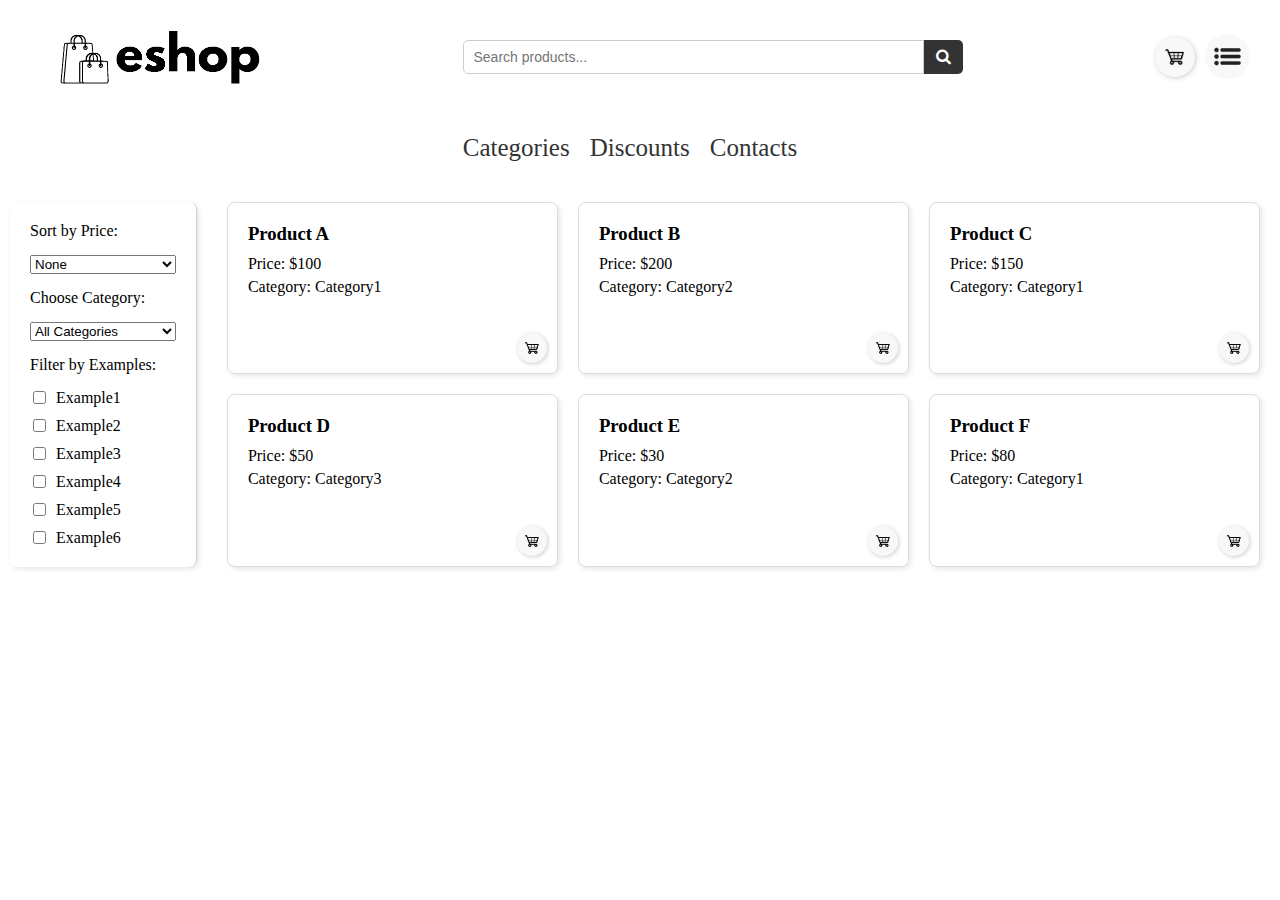
<file: index.html>
<!DOCTYPE html>
<html lang="en">
<head>
    <meta charset="UTF-8">
    <meta name="viewport" content="width=device-width, initial-scale=1.0">
    <title>Eshop</title>
    <link href="https://fonts.googleapis.com/css2?family=Poppins:wght@300;400;500;600;700&display=swap" rel="stylesheet">
    <link rel="stylesheet" href="style.css">
    <link rel="stylesheet" href="https://stackpath.bootstrapcdn.com/font-awesome/4.7.0/css/font-awesome.min.css">
</head>
<body>

    <div class="header">
        <div class="container">
            <div class="navbar">
                <div class="logo">
                    <a href="index.html">
                        <img src="logo.png" alt="Logo">
                    </a>
                </div>
                <!-- Search Bar -->
                <form class="search-bar" onsubmit="return searchProducts(event)">
                    <input type="text" id="searchQuery" name="query" placeholder="Search products..." required>
                    <button type="submit"><i class="fa fa-search"></i></button>
                </form>
                <img src="shopcart.png" alt="Cart" class="cart-icon-main" onclick="toggleCartDropdown()">
                <div class="cart-dropdown" id="cartDropdown" style="display: none;">
                    <ul id="cartItems">
                        <!-- Cart items will appear here -->
                    </ul>
                    <button onclick="clearCart()">Clear Cart</button>
                    <span id="totalPrice">Total: $0.00</span> <!-- Total price display -->
                </div>
                <!-- Dropdown Menu -->
                <img src="menu.png" class="menu-icon" onclick="menutoggle()" alt="Menu">
                <div class="drop-down" id="dropDownMenu" style="display: none;">
                    <ul id="dropItems">
                        <li><a href="index.html">Home</a></li>
                        <li><a href="log.html">Log In</a></li>
                        <li><a href="sign.html">Sign In</a></li>
                        <li><a href="help.html">Help</a></li>
                    </ul>
                </div>
            </div>
        </div>

        <!-- Navigation -->
        <div class="container2">
            <nav>
                <ul id="NavItems">
                    <li><a href="Categories.html">Categories</a></li>
                    <li><a href="Discounts.html">Discounts</a></li>
                    <li><a href="contacts.html">Contacts</a></li>
                </ul>
            </nav>
        </div>
    </div>

    <!-- Main Content (Products Section) -->
    <div class="main">
        <!-- Wrapper for both filter and product list containers -->
        <div class="content-wrapper">
            <!-- Filter Options (container3) -->
            <button id="filterButton" class="filter-button" >Filters</button>
            <div class="filter-container" id="filterContainer">
                <div class="filter-options">
                    <!-- Price Sorting -->
                    <label for="sortPrice">Sort by Price:</label>
                    <select id="sortPrice" onchange="sortTableByPrice()">
                        <option value="">None</option>
                        <option value="asc">Low to High</option>
                        <option value="desc">High to Low</option>
                    </select>
                
                    <!-- Category Filter -->
                    <label for="categoryFilter">Choose Category:</label>
                    <select id="categoryFilter" onchange="filterTableByCategory()">
                        <option value="">All Categories</option>
                        <option value="Category1">Category1</option>
                        <option value="Category2">Category2</option>
                        <option value="Category3">Category3</option>
                    </select>
                
                    <!-- Checkbox Filters -->
                    <label>Filter by Examples:</label>
                    <div class="checkbox-group">
                        <label><input type="checkbox" value="Example1" onchange="filterTableByExamples()"> Example1</label>
                        <label><input type="checkbox" value="Example2" onchange="filterTableByExamples()"> Example2</label>
                        <label><input type="checkbox" value="Example3" onchange="filterTableByExamples()"> Example3</label>
                        <label><input type="checkbox" value="Example4" onchange="filterTableByExamples()"> Example4</label>
                        <label><input type="checkbox" value="Example5" onchange="filterTableByExamples()"> Example5</label>
                        <label><input type="checkbox" value="Example6" onchange="filterTableByExamples()"> Example6</label>
                    </div>
                </div>
            </div>

            <!-- Product List (productList) -->
            <div id="productList" class="product-list">
                <!-- Products will be dynamically inserted here -->
            </div>
        </div>
    </div>

    <script>
        // Sample products data
        const products = [
            { id: 1, name: "Product A", price: 100, category: "Category1", examples: ["Example1", "Example3"] },
            { id: 2, name: "Product B", price: 200, category: "Category2", examples: ["Example2", "Example4"] },
            { id: 3, name: "Product C", price: 150, category: "Category1", examples: ["Example1", "Example5"] },
            { id: 4, name: "Product D", price: 50, category: "Category3", examples: ["Example3", "Example6"] },
            { id: 5, name: "Product E", price: 30, category: "Category2", examples: ["Example2", "Example4"] },
            { id: 6, name: "Product F", price: 80, category: "Category1", examples: ["Example1", "Example3"] }
        ];

        // Display products dynamically
        function displayProducts(filteredProducts) {
            const productList = document.getElementById('productList');
            productList.innerHTML = ''; // Clear previous results
            filteredProducts.forEach(product => {
                const productDiv = document.createElement('div');
                productDiv.classList.add('product');
                productDiv.innerHTML = `
                    <h3>${product.name}</h3>
                    <p>Price: $${product.price}</p>
                    <p>Category: ${product.category}</p>
                    <img src="shopcart.png" alt="Add to Cart" class="cart-icon">
                `;
                productList.appendChild(productDiv);
            });
        }

        // Function to search products
        function searchProducts(event) {
            event.preventDefault(); // Prevent form submission
            const query = document.getElementById('searchQuery').value.toLowerCase(); // Get the query and make it lowercase
        
            // Filter products based on the search query (match by name or exact ID)
            const filteredProducts = products.filter(product => 
                product.name.toLowerCase().includes(query) || product.id === parseInt(query)  // Match exactly the ID
            );
        
            // Display the filtered products
            displayProducts(filteredProducts);
        }

        // Sort products by price
        function sortTableByPrice() {
            const sortPrice = document.getElementById('sortPrice').value;
            let sortedProducts = [...products]; // Clone the products array
            if (sortPrice === 'asc') {
                sortedProducts.sort((a, b) => a.price - b.price);
            } else if (sortPrice === 'desc') {
                sortedProducts.sort((a, b) => b.price - a.price);
            }
            displayProducts(sortedProducts);
        }

        // Filter products by category
        function filterTableByCategory() {
            const category = document.getElementById('categoryFilter').value;
            const filteredProducts = category ? products.filter(p => p.category === category) : products;
            displayProducts(filteredProducts);
        }

        // Filter products by examples (checkboxes)
        function filterTableByExamples() {
            const checkedExamples = [];
            const checkboxes = document.querySelectorAll('.checkbox-group input:checked');
            checkboxes.forEach(checkbox => checkedExamples.push(checkbox.value));
            const filteredProducts = products.filter(p => {
                return checkedExamples.every(example => p.examples.includes(example));
            });
            displayProducts(filteredProducts);
        }

        // Initial display of all products
        displayProducts(products);

        // Toggle function for the menu items
        function menutoggle() {
            const dropDown = document.getElementById("dropDownMenu");
            dropDown.style.display = (dropDown.style.display === "none" || dropDown.style.display === "") ? "block" : "none";
        }

        // Declare the array that will hold the cart items
        let cartItems = [];

        // Function to toggle the cart dropdown visibility
        function toggleCartDropdown() {
            const cartDropdown = document.getElementById("cartDropdown");
            // Toggle visibility
            if (cartDropdown.style.display === "none" || cartDropdown.style.display === "") {
                cartDropdown.style.display = "block";
            } else {
                cartDropdown.style.display = "none";
            }
        }

        // Function to add a product to the cart
        function addToCart(product) {
            console.log('Adding product to cart:', product);  // Debugging line
            
            // Check if the product data exists and is correctly formatted
            if (!product || !product.name || !product.price || !product.category) {
                console.error('Invalid product data:', product);
                return;
            }

            cartItems.push(product);
            saveCartToLocalStorage(); // Save to localStorage after adding
            updateCartDropdown(); // Update dropdown UI
        }

        // Function to calculate the total price of the items in the cart
        function calculateTotalPrice() {
            return cartItems.reduce((total, item) => total + item.price, 0);
        }

        // Function to remove a product from the cart
        function removeFromCart(index) {
            // Remove the product at the specified index
            cartItems.splice(index, 1);
            
            // Update the cart dropdown after removal
            updateCartDropdown();
        }

        function clearCart() {
            // Empty the cartItems array
            cartItems = [];
            
            // Update the cart dropdown
            updateCartDropdown();
        }

        // Function to update the cart dropdown with items and total price
        function updateCartDropdown() {
            const cartItemsList = document.getElementById("cartItems");
            cartItemsList.innerHTML = ""; // Clear the dropdown

            // Loop through each item in the cart and add it to the dropdown with numbering and remove button
            cartItems.forEach((item, index) => {
                const li = document.createElement("li");
                
                // Create product display with number, name, price, and the "X" button
                li.innerHTML = `${index + 1}. ${item.name} - $${item.price} <span class="remove-item" onclick="removeFromCart(${index})">X</span>`;
                cartItemsList.appendChild(li);
            });

            // If cart is empty, show a message
            if (cartItems.length === 0) {
                const li = document.createElement("li");
                li.textContent = "Your cart is empty";
                cartItemsList.appendChild(li);
            }

            // Update the total price next to the "Clear Cart" button
            const totalPrice = calculateTotalPrice();
            const totalPriceDisplay = document.getElementById("totalPrice");
            totalPriceDisplay.textContent = `Total: $${totalPrice.toFixed(2)}`;
        }

        // Event listener for clicks within the productList container
        document.getElementById('productList').addEventListener('click', function(event) {
            // Check if the clicked element has the 'cart-icon' class
            if (event.target.classList.contains('cart-icon')) {
                const productDiv = event.target.closest('.product'); // Find the closest product element

                // Safely check if elements exist before querying their text content
                const productNameElement = productDiv.querySelector('h3');
                const productPriceElement = productDiv.querySelector('p:nth-of-type(1)'); // First <p> for price
                const productCategoryElement = productDiv.querySelector('p:nth-of-type(2)'); // Second <p> for category

                // Log an error and stop if elements are missing
                if (!productNameElement || !productPriceElement || !productCategoryElement) {
                    console.error('Missing product information:', productDiv);
                    return;
                }

                const productName = productNameElement.textContent;
                const productPrice = parseFloat(productPriceElement.textContent.replace('Price: $', ''));
                const productCategory = productCategoryElement.textContent.replace('Category: ', '');

                const product = {
                    name: productName,
                    price: productPrice,
                    category: productCategory
                };

                addToCart(product); // Add product to cart
            }
        });

        // Close dropdowns when clicking outside of them
        document.addEventListener("click", function(event) {
            const cartDropdown = document.getElementById("cartDropdown");
            const dropDownMenu = document.getElementById("dropDownMenu");
            const cartIcon = document.querySelector(".cart-icon-main");
            const menuIcon = document.querySelector(".menu-icon");

            // Check if the clicked target is outside of the cart dropdown or cart icon
            if (!cartIcon.contains(event.target) && !cartDropdown.contains(event.target)) {
                cartDropdown.style.display = "none";
            }

            // Check if the clicked target is outside of the menu dropdown or menu icon
            if (!menuIcon.contains(event.target) && !dropDownMenu.contains(event.target)) {
                dropDownMenu.style.display = "none";
            }
        });

        // Prevent clicks inside the dropdown from closing the dropdown
        document.getElementById("cartDropdown").addEventListener("click", function(event) {
            event.stopPropagation();
        });


        // Close cart and menu when clicking outside of them
        document.addEventListener("click", function(event) {
            const cartDropdown = document.getElementById("cartDropdown");
            const dropDownMenu = document.getElementById("dropDownMenu");
            const cartIcon = document.querySelector(".cart-icon-main");
            const menuIcon = document.querySelector(".menu-icon");  
            // Close the cart if clicked outside the cart or the cart icon
            if (!cartIcon.contains(event.target) && !cartDropdown.contains(event.target)) {
                cartDropdown.style.display = "none";
            }   
            // Close the menu if clicked outside the menu or the menu icon
            if (!menuIcon.contains(event.target) && !dropDownMenu.contains(event.target)) {
                dropDownMenu.style.display = "none";
            }
        });


        //--------------------------------------------test---------------------------------------------------------------------

        // Function to load the cart data from localStorage
        function loadCartFromLocalStorage() {
            const savedCart = localStorage.getItem("cartItems");
            if (savedCart) {
                cartItems = JSON.parse(savedCart);
                updateCartDropdown(); // Load cart items in the dropdown
            }
        }

        // Function to save the cart data to localStorage
        function saveCartToLocalStorage() {
            localStorage.setItem("cartItems", JSON.stringify(cartItems));
        }

        // Function to add a product to the cart
        function addToCart(product) {
            console.log('Adding product to cart:', product);  // Debugging line

            // Check if the product data exists and is correctly formatted
            if (!product || !product.name || !product.price || !product.category) {
                console.error('Invalid product data:', product);
                return;
            }

            cartItems.push(product);
            saveCartToLocalStorage(); // Save the updated cart to localStorage
            updateCartDropdown(); // Update the dropdown with the new product and numbering
        }

        // Function to remove a product from the cart
        function removeFromCart(index) {
            // Remove the product at the specified index
            cartItems.splice(index, 1);

            saveCartToLocalStorage(); // Save the updated cart to localStorage
            updateCartDropdown(); // Update the cart dropdown after removal
        }

        // Function to clear the cart
        function clearCart() {
            // Empty the cartItems array
            cartItems = [];

            saveCartToLocalStorage(); // Save the cleared cart to localStorage
            updateCartDropdown(); // Update the cart dropdown
        }

        // Function to update the cart dropdown with items and total price
        function updateCartDropdown() {
            const cartItemsList = document.getElementById("cartItems");
            cartItemsList.innerHTML = ""; // Clear the dropdown

            // Loop through each item in the cart and add it to the dropdown with numbering and remove button
            cartItems.forEach((item, index) => {
                const li = document.createElement("li");

                // Create product display with number, name, price, and the "X" button
                li.innerHTML = `${index + 1}. ${item.name} - $${item.price} <span class="remove-item" onclick="removeFromCart(${index})">X</span>`;
                cartItemsList.appendChild(li);
            });

            // If cart is empty, show a message
            if (cartItems.length === 0) {
                const li = document.createElement("li");
                li.textContent = "Your cart is empty";
                cartItemsList.appendChild(li);
            }

            // Update the total price next to the "Clear Cart" button
            const totalPrice = calculateTotalPrice();
            const totalPriceDisplay = document.getElementById("totalPrice");
            totalPriceDisplay.textContent = `Total: $${totalPrice.toFixed(2)}`;
        }

        // Function to calculate the total price of items in the cart
        function calculateTotalPrice() {
            return cartItems.reduce((total, item) => total + item.price, 0);
        }

        // Load the cart from localStorage when the page loads
        loadCartFromLocalStorage();
    </script>

</body>
</html>
</file>
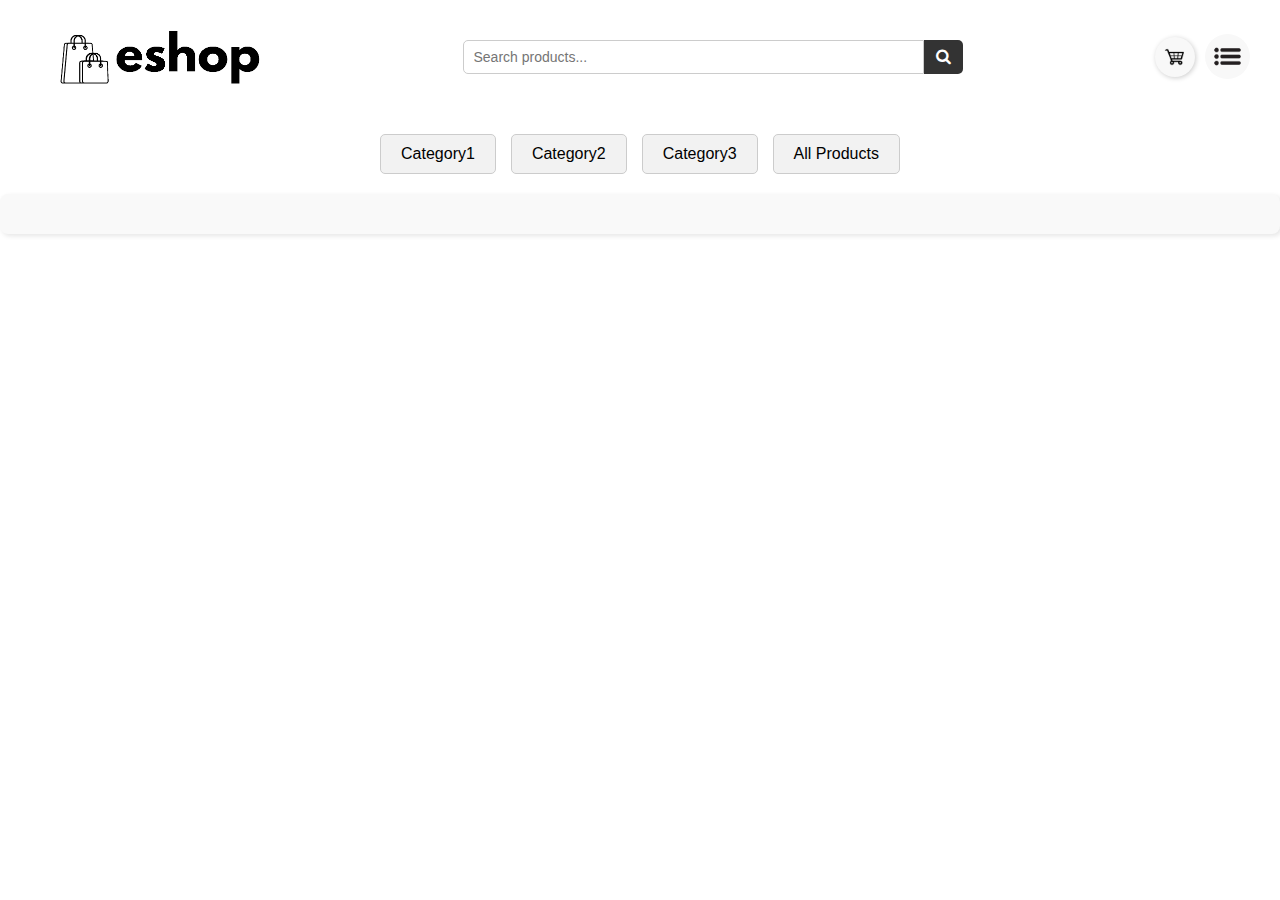
<file: Categories.html>
<!DOCTYPE html>
<html lang="en">
<head>
    <meta charset="UTF-8">
    <meta name="viewport" content="width=device-width, initial-scale=1.0">
    <title>Eshop</title>
    <link href="https://fonts.googleapis.com/css2?family=Poppins:wght@300;400;500;600;700&display=swap" rel="stylesheet">
    <link rel="stylesheet" href="style.css">
    <link rel="stylesheet" href="https://stackpath.bootstrapcdn.com/font-awesome/4.7.0/css/font-awesome.min.css">
</head>
<body>

    <div class="header">
        <div class="container">
            <div class="navbar">
                <div class="logo">
                    <a href="index.html">
                        <img src="logo.png" alt="Logo">
                    </a>
                </div>
                <!-- Search Bar -->
                <form class="search-bar" onsubmit="return searchProducts(event)">
                    <input type="text" id="searchQuery" name="query" placeholder="Search products..." required>
                    <button type="submit"><i class="fa fa-search"></i></button>
                </form>
                <img src="shopcart.png" alt="Cart" class="cart-icon-main" onclick="toggleCartDropdown()">
                <div class="cart-dropdown" id="cartDropdown" style="display: none;">
                    <ul id="cartItems">
                        <!-- Cart items will appear here -->
                    </ul>
                    <button onclick="clearCart()">Clear Cart</button>
                    <span id="totalPrice">Total: $0.00</span> <!-- Total price display -->
                </div>
                <!-- Dropdown Menu -->
                <img src="menu.png" class="menu-icon" onclick="menutoggle()" alt="Menu">
                <div class="drop-down" id="dropDownMenu" style="display: none;">
                    <ul id="dropItems">
                        <li><a href="index.html">Home</a></li>
                        <li><a href="log.html">Log In</a></li>
                        <li><a href="sign.html">Sign In</a></li>
                        <li><a href="help.html">Help</a></li>
                    </ul>
                </div>
            </div>
        </div>
    </div>

    <!-- Main Content (Products Section) -->
    <div class="main">
        <div class="categories">
            <!-- Categories Buttons -->
            <button onclick="filterTableByCategory('Category1')">Category1</button>
            <button onclick="filterTableByCategory('Category2')">Category2</button>
            <button onclick="filterTableByCategory('Category3')">Category3</button>
            <button onclick="filterTableByCategory('')">All Products</button> <!-- To show all products -->
        </div>
        
        <!-- Container for displaying products -->
        <div id="productCat" class="product-Cat">
            <!-- Products will be displayed here dynamically -->
        </div>
    </div>

    <script>
        // Sample products data
        const products = [
            { id: 1, name: "Product A", price: 100, category: "Category1", examples: ["Example1", "Example3"] },
            { id: 2, name: "Product B", price: 200, category: "Category2", examples: ["Example2", "Example4"] },
            { id: 3, name: "Product C", price: 150, category: "Category1", examples: ["Example1", "Example5"] },
            { id: 4, name: "Product D", price: 50, category: "Category3", examples: ["Example3", "Example6"] },
            { id: 5, name: "Product E", price: 30, category: "Category2", examples: ["Example2", "Example4"] },
            { id: 6, name: "Product F", price: 80, category: "Category1", examples: ["Example1", "Example3"] }
        ];

       

        // Display products dynamically
        function displayProducts(filteredProducts) {
            const productCat = document.getElementById('productCat');
            productCat.innerHTML = ''; // Clear previous results
            
            filteredProducts.forEach(product => {
                const productDiv = document.createElement('div');
                productDiv.classList.add('product');
                productDiv.innerHTML = `
                    <h3>${product.name}</h3>
                    <p>Price: $${product.price}</p>
                    <p>Category: ${product.category}</p>
                    <img src="shopcart.png" alt="Add to Cart" class="cart-icon" onclick="addToCart(${JSON.stringify(product)})">
                `;
                productCat.appendChild(productDiv);
            });
        }
        // Function to search products
        function searchProducts(event) {
            event.preventDefault(); // Prevent form submission
            const query = document.getElementById('searchQuery').value.toLowerCase(); // Get the query and make it lowercase
        
            // Filter products based on the search query (match by name or exact ID)
            const filteredProducts = products.filter(product => 
                product.name.toLowerCase().includes(query) || product.id === parseInt(query)  // Match exactly the ID
            );
        
            // Display the filtered products
            displayProducts(filteredProducts);
        }

         // Show products for the selected category and display the product list
        function filterTableByCategory(selectedCategory) {
            // Filter products based on the selected category
            const filteredProducts = selectedCategory ? products.filter(p => p.category === selectedCategory) : products;
            
            // Display the filtered products
            displayProducts(filteredProducts);
            
            // Show the product list container when a category button is clicked
            document.getElementById('productCat').style.display = 'block';
        }

        // Toggle function for the menu items
        function menutoggle() {
            const dropDown = document.getElementById("dropDownMenu");
            dropDown.style.display = (dropDown.style.display === "none" || dropDown.style.display === "") ? "block" : "none";
        }

        // Declare the array that will hold the cart items
        let cartItems = [];

        // Function to toggle the cart dropdown visibility
        function toggleCartDropdown() {
            const cartDropdown = document.getElementById("cartDropdown");
            // Toggle visibility
            if (cartDropdown.style.display === "none" || cartDropdown.style.display === "") {
                cartDropdown.style.display = "block";
            } else {
                cartDropdown.style.display = "none";
            }
        }

        // Function to add a product to the cart
        function addToCart(product) {
            console.log('Adding product to cart:', product);  // Debugging line
            
            // Check if the product data exists and is correctly formatted
            if (!product || !product.name || !product.price || !product.category) {
                console.error('Invalid product data:', product);
                return;
            }

            cartItems.push(product);
            saveCartToLocalStorage(); // Save to localStorage after adding
            updateCartDropdown(); // Update dropdown UI
        }

        // Function to calculate the total price of the items in the cart
        function calculateTotalPrice() {
            return cartItems.reduce((total, item) => total + item.price, 0);
        }

        // Function to remove a product from the cart
        function removeFromCart(index) {
            // Remove the product at the specified index
            cartItems.splice(index, 1);
            
            // Update the cart dropdown after removal
            updateCartDropdown();
        }

        function clearCart() {
            // Empty the cartItems array
            cartItems = [];
            
            // Update the cart dropdown
            updateCartDropdown();
        }

        // Function to update the cart dropdown with items and total price
        function updateCartDropdown() {
            const cartItemsList = document.getElementById("cartItems");
            cartItemsList.innerHTML = ""; // Clear the dropdown

            // Loop through each item in the cart and add it to the dropdown with numbering and remove button
            cartItems.forEach((item, index) => {
                const li = document.createElement("li");
                
                // Create product display with number, name, price, and the "X" button
                li.innerHTML = `${index + 1}. ${item.name} - $${item.price} <span class="remove-item" onclick="removeFromCart(${index})">X</span>`;
                cartItemsList.appendChild(li);
            });

            // If cart is empty, show a message
            if (cartItems.length === 0) {
                const li = document.createElement("li");
                li.textContent = "Your cart is empty";
                cartItemsList.appendChild(li);
            }

            // Update the total price next to the "Clear Cart" button
            const totalPrice = calculateTotalPrice();
            const totalPriceDisplay = document.getElementById("totalPrice");
            totalPriceDisplay.textContent = `Total: $${totalPrice.toFixed(2)}`;
        }

        // Event listener for clicks within the productCat container
        document.getElementById('productCat').addEventListener('click', function(event) {
            // Check if the clicked element has the 'cart-icon' class
            if (event.target.classList.contains('cart-icon')) {
                const productDiv = event.target.closest('.product'); // Find the closest product element

                // Safely check if elements exist before querying their text content
                const productNameElement = productDiv.querySelector('h3');
                const productPriceElement = productDiv.querySelector('p:nth-of-type(1)'); // First <p> for price
                const productCategoryElement = productDiv.querySelector('p:nth-of-type(2)'); // Second <p> for category

                // Log an error and stop if elements are missing
                if (!productNameElement || !productPriceElement || !productCategoryElement) {
                    console.error('Missing product information:', productDiv);
                    return;
                }

                const productName = productNameElement.textContent;
                const productPrice = parseFloat(productPriceElement.textContent.replace('Price: $', ''));
                const productCategory = productCategoryElement.textContent.replace('Category: ', '');

                const product = {
                    name: productName,
                    price: productPrice,
                    category: productCategory
                };

                addToCart(product); // Add product to cart
            }
        });

        // Close dropdowns when clicking outside of them
        document.addEventListener("click", function(event) {
            const cartDropdown = document.getElementById("cartDropdown");
            const dropDownMenu = document.getElementById("dropDownMenu");
            const cartIcon = document.querySelector(".cart-icon-main");
            const menuIcon = document.querySelector(".menu-icon");

            // Check if the clicked target is outside of the cart dropdown or cart icon
            if (!cartIcon.contains(event.target) && !cartDropdown.contains(event.target)) {
                cartDropdown.style.display = "none";
            }

            // Check if the clicked target is outside of the menu dropdown or menu icon
            if (!menuIcon.contains(event.target) && !dropDownMenu.contains(event.target)) {
                dropDownMenu.style.display = "none";
            }
        });

        // Prevent clicks inside the dropdown from closing the dropdown
        document.getElementById("cartDropdown").addEventListener("click", function(event) {
            event.stopPropagation();
        });

        // Close cart and menu when clicking outside of them
        document.addEventListener("click", function(event) {
            const cartDropdown = document.getElementById("cartDropdown");
            const dropDownMenu = document.getElementById("dropDownMenu");
            const cartIcon = document.querySelector(".cart-icon-main");
            const menuIcon = document.querySelector(".menu-icon");  
            // Close the cart if clicked outside the cart or the cart icon
            if (!cartIcon.contains(event.target) && !cartDropdown.contains(event.target)) {
                cartDropdown.style.display = "none";
            }   
            // Close the menu if clicked outside the menu or the menu icon
            if (!menuIcon.contains(event.target) && !dropDownMenu.contains(event.target)) {
                dropDownMenu.style.display = "none";
            }
        });

        //--------------------------------------------test---------------------------------------------------------------------

        // Function to load the cart data from localStorage
        function loadCartFromLocalStorage() {
            const savedCart = localStorage.getItem("cartItems");
            if (savedCart) {
                cartItems = JSON.parse(savedCart);
                updateCartDropdown(); // Load cart items in the dropdown
            }
        }

        // Function to save the cart data to localStorage
        function saveCartToLocalStorage() {
            localStorage.setItem("cartItems", JSON.stringify(cartItems));
        }

        // Function to add a product to the cart
        function addToCart(product) {
            console.log('Adding product to cart:', product);  // Debugging line

            // Check if the product data exists and is correctly formatted
            if (!product || !product.name || !product.price || !product.category) {
                console.error('Invalid product data:', product);
                return;
            }

            cartItems.push(product);
            saveCartToLocalStorage(); // Save the updated cart to localStorage
            updateCartDropdown(); // Update the dropdown with the new product and numbering
        }

        // Function to remove a product from the cart
        function removeFromCart(index) {
            // Remove the product at the specified index
            cartItems.splice(index, 1);

            saveCartToLocalStorage(); // Save the updated cart to localStorage
            updateCartDropdown(); // Update the cart dropdown after removal
        }

        // Function to clear the cart
        function clearCart() {
            // Empty the cartItems array
            cartItems = [];

            saveCartToLocalStorage(); // Save the cleared cart to localStorage
            updateCartDropdown(); // Update the cart dropdown
        }

        // Function to update the cart dropdown with items and total price
        function updateCartDropdown() {
            const cartItemsList = document.getElementById("cartItems");
            cartItemsList.innerHTML = ""; // Clear the dropdown

            // Loop through each item in the cart and add it to the dropdown with numbering and remove button
            cartItems.forEach((item, index) => {
                const li = document.createElement("li");

                // Create product display with number, name, price, and the "X" button
                li.innerHTML = `${index + 1}. ${item.name} - $${item.price} <span class="remove-item" onclick="removeFromCart(${index})">X</span>`;
                cartItemsList.appendChild(li);
            });

            // If cart is empty, show a message
            if (cartItems.length === 0) {
                const li = document.createElement("li");
                li.textContent = "Your cart is empty";
                cartItemsList.appendChild(li);
            }

            // Update the total price next to the "Clear Cart" button
            const totalPrice = calculateTotalPrice();
            const totalPriceDisplay = document.getElementById("totalPrice");
            totalPriceDisplay.textContent = `Total: $${totalPrice.toFixed(2)}`;
        }

        // Function to calculate the total price of items in the cart
        function calculateTotalPrice() {
            return cartItems.reduce((total, item) => total + item.price, 0);
        }

        // Load the cart from localStorage when the page loads
        loadCartFromLocalStorage();
        
    </script>

</body>
</html>
</file>
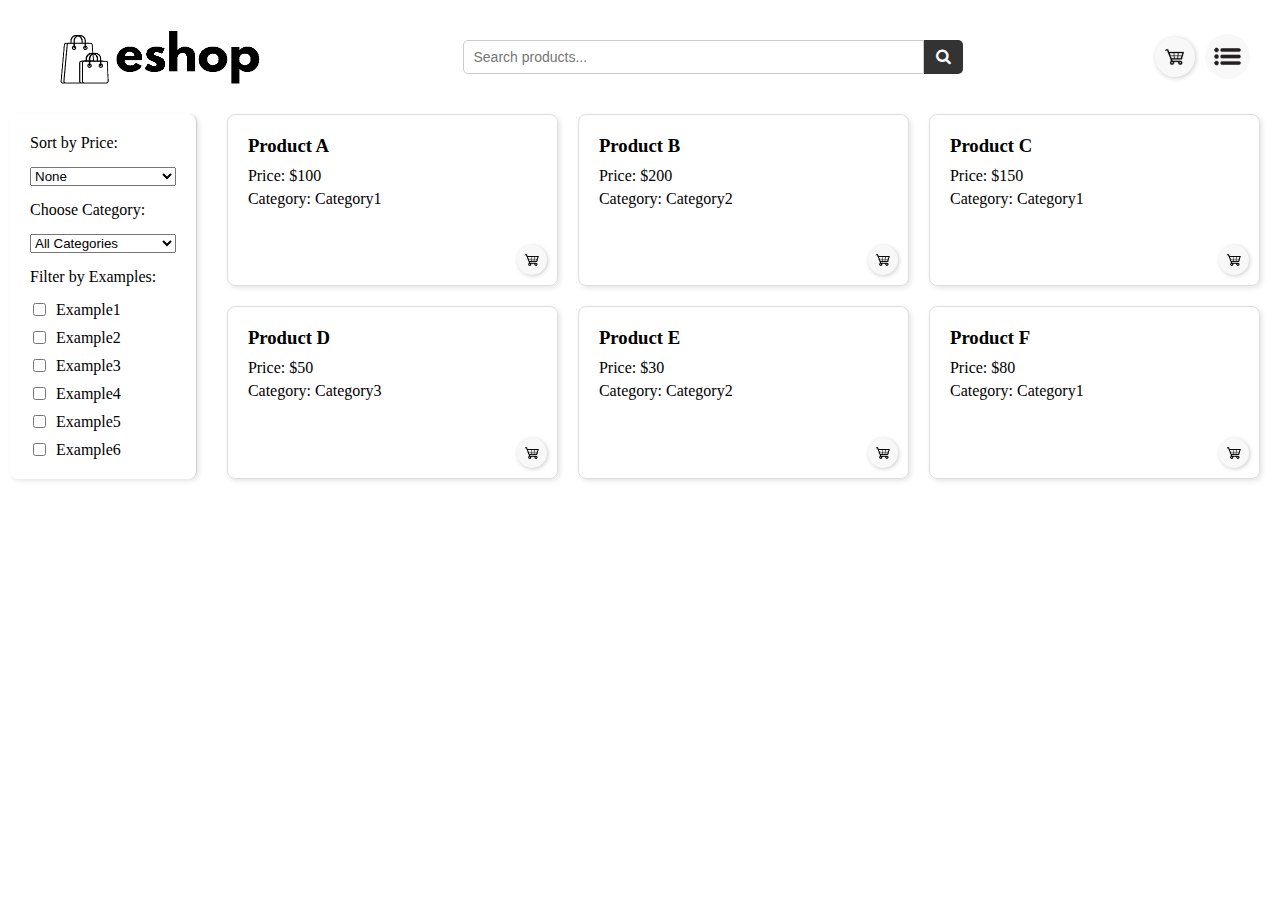
<file: Discounts.html>
<!DOCTYPE html>
<html lang="en">
<head>
    <meta charset="UTF-8">
    <meta name="viewport" content="width=device-width, initial-scale=1.0">
    <title>Eshop</title>
    <link href="https://fonts.googleapis.com/css2?family=Poppins:wght@300;400;500;600;700&display=swap" rel="stylesheet">
    <link rel="stylesheet" href="style.css">
    <link rel="stylesheet" href="https://stackpath.bootstrapcdn.com/font-awesome/4.7.0/css/font-awesome.min.css">
</head>
<body>

    <div class="header">
        <div class="container">
            <div class="navbar">
                <div class="logo">
                    <a href="index.html">
                        <img src="logo.png" alt="Logo">
                    </a>
                </div>
                <!-- Search Bar -->
                <form class="search-bar" onsubmit="return searchProducts(event)">
                    <input type="text" id="searchQuery" name="query" placeholder="Search products..." required>
                    <button type="submit"><i class="fa fa-search"></i></button>
                </form>
                <img src="shopcart.png" alt="Cart" class="cart-icon-main" onclick="toggleCartDropdown()">
                <div class="cart-dropdown" id="cartDropdown" style="display: none;">
                    <ul id="cartItems">
                        <!-- Cart items will appear here -->
                    </ul>
                    <button onclick="clearCart()">Clear Cart</button>
                    <span id="totalPrice">Total: $0.00</span> <!-- Total price display -->
                </div>
                <!--dropDown-->
                <img src="menu.png" class="menu-icon" onclick="menutoggle()" alt="Menu">
                <div class="drop-down" id="dropDownMenu">
                    <ul id="dropItems">
                        <li><a href="index.html">Home</a></li>
                        <li><a href="log.html">Log In</a></li>
                        <li><a href="sign.html">Sign In</a></li>
                        <li><a href="help.html">Help</a></li>
                    </ul>
                </div>
                <!------------->   
            </div>
        </div>
    </div>

    <div class="main">
        <!-- Wrapper for both filter and product list containers -->
        <div class="content-wrapper">
            <!-- Filter Options (container3) -->
            <div class="filter-container">
                <div class="filter-options">
                    <!-- Price Sorting -->
                    <label for="sortPrice">Sort by Price:</label>
                    <select id="sortPrice" onchange="sortTableByPrice()">
                        <option value="">None</option>
                        <option value="asc">Low to High</option>
                        <option value="desc">High to Low</option>
                    </select>
                
                    <!-- Category Filter -->
                    <label for="categoryFilter">Choose Category:</label>
                    <select id="categoryFilter" onchange="filterTableByCategory()">
                        <option value="">All Categories</option>
                        <option value="Category1">Category1</option>
                        <option value="Category2">Category2</option>
                        <option value="Category3">Category3</option>
                    </select>
                
                    <!-- Checkbox Filters -->
                    <label>Filter by Examples:</label>
                    <div class="checkbox-group">
                        <label><input type="checkbox" value="Example1" onchange="filterTableByExamples()"> Example1</label>
                        <label><input type="checkbox" value="Example2" onchange="filterTableByExamples()"> Example2</label>
                        <label><input type="checkbox" value="Example3" onchange="filterTableByExamples()"> Example3</label>
                        <label><input type="checkbox" value="Example4" onchange="filterTableByExamples()"> Example4</label>
                        <label><input type="checkbox" value="Example5" onchange="filterTableByExamples()"> Example5</label>
                        <label><input type="checkbox" value="Example6" onchange="filterTableByExamples()"> Example6</label>
                    </div>
                </div>
            </div>

            <!-- Product List (productList) -->
            <div id="productList" class="product-list">
                <!-- Products will be dynamically inserted here -->
            </div>
        </div>
    </div>

        <script>
            // Sample products data
            const products = [
                { id: 1, name: "Product A", price: 100, category: "Category1", examples: ["Example1", "Example3"] },
                { id: 2, name: "Product B", price: 200, category: "Category2", examples: ["Example2", "Example4"] },
                { id: 3, name: "Product C", price: 150, category: "Category1", examples: ["Example1", "Example5"] },
                { id: 4, name: "Product D", price: 50, category: "Category3", examples: ["Example3", "Example6"] },
                { id: 5, name: "Product E", price: 30, category: "Category2", examples: ["Example2", "Example4"] },
                { id: 6, name: "Product F", price: 80, category: "Category1", examples: ["Example1", "Example3"] }
            ];
    
            // Display products dynamically
            function displayProducts(filteredProducts) {
                const productList = document.getElementById('productList');
                productList.innerHTML = ''; // Clear previous results
                filteredProducts.forEach(product => {
                    const productDiv = document.createElement('div');
                    productDiv.classList.add('product');
                    productDiv.innerHTML = `
                        <h3>${product.name}</h3>
                        <p>Price: $${product.price}</p>
                        <p>Category: ${product.category}</p>
                        <img src="shopcart.png" alt="Add to Cart" class="cart-icon">
                    `;
                    productList.appendChild(productDiv);
                });
            }
            // Filter products that are under $100
            function filterProductsUnder100() {
                const filteredProducts = products.filter(product => product.price < 100);
                displayProducts(filteredProducts);
            }
            // Function to search products
            function searchProducts(event) {
                event.preventDefault(); // Prevent form submission
                const query = document.getElementById('searchQuery').value.toLowerCase(); // Get the query and make it lowercase
            
                // Filter products based on the search query (match by name or exact ID)
                const filteredProducts = products.filter(product => 
                    product.name.toLowerCase().includes(query) || product.id === parseInt(query)  // Match exactly the ID
                );
            
                // Display the filtered products
                displayProducts(filteredProducts);
            }
    
            // Sort products by price
            function sortTableByPrice() {
                const sortPrice = document.getElementById('sortPrice').value;
                let sortedProducts = [...products]; // Clone the products array
                if (sortPrice === 'asc') {
                    sortedProducts.sort((a, b) => a.price - b.price);
                } else if (sortPrice === 'desc') {
                    sortedProducts.sort((a, b) => b.price - a.price);
                }
                displayProducts(sortedProducts);
            }
    
            // Filter products by category
            function filterTableByCategory() {
                const category = document.getElementById('categoryFilter').value;
                const filteredProducts = category ? products.filter(p => p.category === category) : products;
                displayProducts(filteredProducts);
            }
    
            // Filter products by examples (checkboxes)
            function filterTableByExamples() {
                const checkedExamples = [];
                const checkboxes = document.querySelectorAll('.checkbox-group input:checked');
                checkboxes.forEach(checkbox => checkedExamples.push(checkbox.value));
                const filteredProducts = products.filter(p => {
                    return checkedExamples.every(example => p.examples.includes(example));
                });
                displayProducts(filteredProducts);
            }
    
            // Initial display of all products
            displayProducts(products);
    
            // Toggle function for the menu items
            function menutoggle() {
                const dropDown = document.getElementById("dropDownMenu");
                dropDown.style.display = (dropDown.style.display === "none" || dropDown.style.display === "") ? "block" : "none";
            }
    
            // Declare the array that will hold the cart items
            let cartItems = [];
    
            // Function to toggle the cart dropdown visibility
            function toggleCartDropdown() {
                const cartDropdown = document.getElementById("cartDropdown");
                // Toggle visibility
                if (cartDropdown.style.display === "none" || cartDropdown.style.display === "") {
                    cartDropdown.style.display = "block";
                } else {
                    cartDropdown.style.display = "none";
                }
            }
    
            // Function to add a product to the cart
            function addToCart(product) {
                console.log('Adding product to cart:', product);  // Debugging line
                
                // Check if the product data exists and is correctly formatted
                if (!product || !product.name || !product.price || !product.category) {
                    console.error('Invalid product data:', product);
                    return;
                }
    
                cartItems.push(product);
                saveCartToLocalStorage(); // Save to localStorage after adding
                updateCartDropdown(); // Update dropdown UI
            }
    
            // Function to calculate the total price of the items in the cart
            function calculateTotalPrice() {
                return cartItems.reduce((total, item) => total + item.price, 0);
            }
    
            // Function to remove a product from the cart
            function removeFromCart(index) {
                // Remove the product at the specified index
                cartItems.splice(index, 1);
                
                // Update the cart dropdown after removal
                updateCartDropdown();
            }
    
            function clearCart() {
                // Empty the cartItems array
                cartItems = [];
                
                // Update the cart dropdown
                updateCartDropdown();
            }
    
            // Function to update the cart dropdown with items and total price
            function updateCartDropdown() {
                const cartItemsList = document.getElementById("cartItems");
                cartItemsList.innerHTML = ""; // Clear the dropdown
    
                // Loop through each item in the cart and add it to the dropdown with numbering and remove button
                cartItems.forEach((item, index) => {
                    const li = document.createElement("li");
                    
                    // Create product display with number, name, price, and the "X" button
                    li.innerHTML = `${index + 1}. ${item.name} - $${item.price} <span class="remove-item" onclick="removeFromCart(${index})">X</span>`;
                    cartItemsList.appendChild(li);
                });
    
                // If cart is empty, show a message
                if (cartItems.length === 0) {
                    const li = document.createElement("li");
                    li.textContent = "Your cart is empty";
                    cartItemsList.appendChild(li);
                }
    
                // Update the total price next to the "Clear Cart" button
                const totalPrice = calculateTotalPrice();
                const totalPriceDisplay = document.getElementById("totalPrice");
                totalPriceDisplay.textContent = `Total: $${totalPrice.toFixed(2)}`;
            }
    
            // Event listener for clicks within the productList container
            document.getElementById('productList').addEventListener('click', function(event) {
                // Check if the clicked element has the 'cart-icon' class
                if (event.target.classList.contains('cart-icon')) {
                    const productDiv = event.target.closest('.product'); // Find the closest product element

                    // Safely check if elements exist before querying their text content
                    const productNameElement = productDiv.querySelector('h3');
                    const productPriceElement = productDiv.querySelector('p:nth-of-type(1)'); // First <p> for price
                    const productCategoryElement = productDiv.querySelector('p:nth-of-type(2)'); // Second <p> for category

                    // Log an error and stop if elements are missing
                    if (!productNameElement || !productPriceElement || !productCategoryElement) {
                        console.error('Missing product information:', productDiv);
                        return;
                    }

                    const productName = productNameElement.textContent;
                    const productPrice = parseFloat(productPriceElement.textContent.replace('Price: $', ''));
                    const productCategory = productCategoryElement.textContent.replace('Category: ', '');

                    const product = {
                        name: productName,
                        price: productPrice,
                        category: productCategory
                    };

                    addToCart(product); // Add product to cart
                }
            });

            // Close dropdowns when clicking outside of them
            document.addEventListener("click", function(event) {
                const cartDropdown = document.getElementById("cartDropdown");
                const dropDownMenu = document.getElementById("dropDownMenu");
                const cartIcon = document.querySelector(".cart-icon-main");
                const menuIcon = document.querySelector(".menu-icon");

                // Check if the clicked target is outside of the cart dropdown or cart icon
                if (!cartIcon.contains(event.target) && !cartDropdown.contains(event.target)) {
                    cartDropdown.style.display = "none";
                }

                // Check if the clicked target is outside of the menu dropdown or menu icon
                if (!menuIcon.contains(event.target) && !dropDownMenu.contains(event.target)) {
                    dropDownMenu.style.display = "none";
                }
            });

            // Prevent clicks inside the dropdown from closing the dropdown
            document.getElementById("cartDropdown").addEventListener("click", function(event) {
                event.stopPropagation();
            });
    

    
            // Close cart and menu when clicking outside of them
            document.addEventListener("click", function(event) {
                const cartDropdown = document.getElementById("cartDropdown");
                const dropDownMenu = document.getElementById("dropDownMenu");
                const cartIcon = document.querySelector(".cart-icon-main");
                const menuIcon = document.querySelector(".menu-icon");  
                // Close the cart if clicked outside the cart or the cart icon
                if (!cartIcon.contains(event.target) && !cartDropdown.contains(event.target)) {
                    cartDropdown.style.display = "none";
                }   
                // Close the menu if clicked outside the menu or the menu icon
                if (!menuIcon.contains(event.target) && !dropDownMenu.contains(event.target)) {
                    dropDownMenu.style.display = "none";
                }
            });

            //--------------------------------------------test---------------------------------------------------------------------

        // Function to load the cart data from localStorage
        function loadCartFromLocalStorage() {
            const savedCart = localStorage.getItem("cartItems");
            if (savedCart) {
                cartItems = JSON.parse(savedCart);
                updateCartDropdown(); // Load cart items in the dropdown
            }
        }

        // Function to save the cart data to localStorage
        function saveCartToLocalStorage() {
            localStorage.setItem("cartItems", JSON.stringify(cartItems));
        }

        // Function to add a product to the cart
        function addToCart(product) {
            console.log('Adding product to cart:', product);  // Debugging line

            // Check if the product data exists and is correctly formatted
            if (!product || !product.name || !product.price || !product.category) {
                console.error('Invalid product data:', product);
                return;
            }

            cartItems.push(product);
            saveCartToLocalStorage(); // Save the updated cart to localStorage
            updateCartDropdown(); // Update the dropdown with the new product and numbering
        }

        // Function to remove a product from the cart
        function removeFromCart(index) {
            // Remove the product at the specified index
            cartItems.splice(index, 1);

            saveCartToLocalStorage(); // Save the updated cart to localStorage
            updateCartDropdown(); // Update the cart dropdown after removal
        }

        // Function to clear the cart
        function clearCart() {
            // Empty the cartItems array
            cartItems = [];

            saveCartToLocalStorage(); // Save the cleared cart to localStorage
            updateCartDropdown(); // Update the cart dropdown
        }

        // Function to update the cart dropdown with items and total price
        function updateCartDropdown() {
            const cartItemsList = document.getElementById("cartItems");
            cartItemsList.innerHTML = ""; // Clear the dropdown

            // Loop through each item in the cart and add it to the dropdown with numbering and remove button
            cartItems.forEach((item, index) => {
                const li = document.createElement("li");

                // Create product display with number, name, price, and the "X" button
                li.innerHTML = `${index + 1}. ${item.name} - $${item.price} <span class="remove-item" onclick="removeFromCart(${index})">X</span>`;
                cartItemsList.appendChild(li);
            });

            // If cart is empty, show a message
            if (cartItems.length === 0) {
                const li = document.createElement("li");
                li.textContent = "Your cart is empty";
                cartItemsList.appendChild(li);
            }

            // Update the total price next to the "Clear Cart" button
            const totalPrice = calculateTotalPrice();
            const totalPriceDisplay = document.getElementById("totalPrice");
            totalPriceDisplay.textContent = `Total: $${totalPrice.toFixed(2)}`;
        }

        // Function to calculate the total price of items in the cart
        function calculateTotalPrice() {
            return cartItems.reduce((total, item) => total + item.price, 0);
        }

        // Load the cart from localStorage when the page loads
        loadCartFromLocalStorage();

        
        </script>

</body>
</html>
</file>
<file: style.css>
/* General Reset */
* {
    margin: 0;
    padding: 0;
    box-sizing: border-box;
}

/* Container styling */
.container {
    display: flex;
    flex-direction: column;
    width: 100%;
    padding: 20px 20px;
}

/* Navbar layout */
.navbar {
    display: flex;
    align-items: center;
    justify-content: space-between;
    width: 100%;
    padding-top: 10px;
    padding-bottom: 10px;
    padding-right: 10px;
    padding-left: 20px;
}

/* Logo on the left */
.logo img{
    display: flex;
    align-items: center;
    max-width: 200px;
    max-height: 200px;
    margin-left: 20px;
    margin-right: 10px;
}

/* Centered search bar */
.search-bar {
    display: flex;
    align-items: center;
    justify-content: center;
    flex: 2;
    max-width: 500px;
    margin: 0 auto;
    
}

.search-bar input[type="text"] {
    padding: 8px 10px;
    border: 1px solid #ccc;
    border-radius: 5px 0 0 5px;
    outline: none;
    width: 100%;
    font-size: 14px;
}

.search-bar button {
    background-color: #333;
    color: #fff;
    border: none;
    padding: 8px 12px;
    border-radius: 0 5px 5px 0;
    cursor: pointer;
    font-size: 16px;
}

/* Menu icon on the far right */
.menu-icon {
    width: 45px;
    height: 45px;
    cursor: pointer;
    display: flex;
    align-items: center;
    justify-content: flex-end;
    border-radius: 50%;
    background-color: #f8f8f8;
    transition: background-color 0.2s ease;
}

.menu-icon:hover {
    background-color: #007bff; /* Highlight color on hover */
    color: white;
}

.container2 {
    width: 100%;
    padding: 10px 20px;
    margin-bottom: 30px;
}

/* Navigation links directly below the search bar */
nav {
    width: 100%;
    margin-top: 10px;
    text-align: center;
}

#NavItems {
    display: flex; /* Display items in a row */
    justify-content: center; /* Center the navigation items horizontally */
    list-style: none;
    padding: 0;
    margin: 0; /* Ensure there's no margin that pushes the items down */
}

/* Each nav item should be spaced horizontally */
#NavItems li {
    margin-right: 20px; /* Space between the items */
}

/* Link style */
#NavItems li a {
    text-decoration: none;
    color: #333;
    font-weight: 500;
    font-size: 25px;
}

/* Hover effect for links */
#NavItems li a:hover {
    color: #007bff;
}

/* Dropdown menu styling - Square shape */
.drop-down {
    display: none; /* Hide the dropdown by default */
    position: fixed; /* Position it relative to the screen */
    right: 0; /* Position it on the left side of the screen */
    top: 80px; /* Adjust this to position it under the menu icon */
    width: 180px; /* Width for the square shape */
    height: 200px; /* Height for the square shape */
    background-color: #333;
    color: white;
    border-radius: 5px; /* Optional: rounds the corners slightly */
    z-index: 10; /* Ensure it's above other content */
    list-style: none; /* Prevent any list item styles */
    padding: 0; /* Remove padding */
    margin-right: 10px;
}

.drop-down ul {
    padding: 0;
    margin: 0;
    list-style: none; /* Ensure no bullets or dots */
}

.drop-down li {
    padding: 0;
    margin: 0;
}

/* Style for the menu items in the dropdown */
.drop-down a {
    color: white;
    text-decoration: none;
    margin-top: 15px;
    padding: 5px 20px;
    display: block;
    font-weight: 500;
    font-size: 16px;
    text-align: center;
    outline: none; /* Remove the outline (dots) on click */
    border: none; /* Ensure no border */
}

.drop-down a:focus {
    background-color: #444; /* Or any other visual cue */
}

.drop-down a:hover {
    background-color: #444;
}

/* Show the dropdown menu when class "showDropDown" is added */
.drop-down.showDropDown {
    display: block;
}

.cart-icon-main {
    width: 40px;  /* Set the size of the cart icon */
    height: 40px; /* Same as width to keep it a square */
    margin-right: 10px;
    cursor: pointer; /* Show a pointer cursor when hovering over the icon */
    background-color: #f8f8f8; /* Background color for the icon */
    padding: 8px; /* Add some padding around the icon */
    border-radius: 50%; /* Make the icon round */
    box-shadow: 1px 1px 5px rgba(0, 0, 0, 0.2); /* Add a shadow effect */
    transition: background-color 0.3s ease, transform 0.3s ease; /* Smooth hover effects */
    display: flex;
    align-items: center;
    justify-content: center;
}
.cart-icon-main:hover {
    background-color: #007bff; /* Change background color on hover */
    transform: scale(1.1); /* Slightly enlarge the icon on hover */
}

.cart-icon-main img {
    width: 20px; /* Set the size of the cart image inside the icon */
    height: 20px; /* Same as width to keep it proportional */
    object-fit: contain; /* Make sure the image fits well inside the icon */
}

.cart-dropdown {
    margin-top: 30px;
    display: none; /* Hidden by default */
    position: fixed;
    top: 50px;  /* Adjust as needed */
    right: 20px; /* Adjust position */
    background-color: #535353;
    color: white;
    width: 250px;
    padding: 10px;
    border-radius: 8px;
    box-shadow: 0 4px 10px rgba(0, 0, 0, 0.2);
    z-index: 9;
    list-style: none; /* Prevent any list item styles */
    height: 85%;
    display: flex;
    overflow-y: hidden;
}



#cartItems {
    flex-grow: 1; /* Allow the cart items to take available space */
    margin-bottom: 10px; /* Add some space between the items and the button */
    overflow-y: auto; /* Allow scrolling for the cart items */
    max-height: calc(100% - 40px);
}

.cart-dropdown ul {
    list-style-type: none;
    padding: 0;
    margin: 0;
}

.cart-dropdown li {
    margin: 10px 0;
}

.cart-dropdown button {
    position: absolute; /* Position the button at the bottom */
    bottom: 10px; /* 10px from the bottom */
    left: 10px; /* 10px from the right */
    background-color: #007bff; /* Button color */
    color: white;
    border: none;
    padding: 8px 16px;
    border-radius: 5px;
    cursor: pointer;
    font-size: 14px;
    transition: background-color 0.2s ease;
}

.cart-dropdown button:hover {
    background-color: #0056b3; /* Darker color on hover */
}

.remove-item {
    color: #0065d1;
    font-weight: bold;
    cursor: pointer;
    margin-left: 10px;
}

.remove-item:hover {
    text-decoration: underline;
}

#totalPrice {
    font-size: 16px;
    font-weight: bold;
    position: absolute;
    bottom: 17px;
    right: 20px;
    color: rgb(255, 255, 255);
}

/* Filter Container (container3) */
.filter-container {
    display: flex;
    flex-direction: column;
    width: 15%; /* Set the width of the filter container */
    min-width: 140px;
    padding: 20px;
    border-right: 1px solid #ccc;
    box-shadow: 2px 2px 5px rgba(0, 0, 0, 0.1);
    border-radius: 8px;
}

/* Filter Options Styling */
.filter-options {
    display: flex;
    flex-direction: column;
    gap: 15px;
}

/* Filter Button (Initially Hidden) */
.filter-button {
    display: none; /* Hidden by default */
    padding: 10px;
    background-color: #333;
    color: white;
    border: none;
    border-radius: 5px;
    cursor: pointer;
}
.filter-button:hover {
    background-color: #0056b3;
}

/* Checkbox Group Styling */
.checkbox-group {
    display: flex;
    flex-direction: column;
    gap: 10px;
    margin-left: 3px;
}

.checkbox-group label {
    display: flex;
    align-items: center;
    gap: 10px; /* Space between checkbox and text */
}

.content-wrapper{
    display: flex;
    margin-right: 20px;
    margin-left: 10px;
    gap: 30px;
}

/* Product List Container */
.product-list {
    width: 83%; /* Set the width of the product list container */
    display: grid;
    grid-template-columns: repeat(auto-fit, minmax(250px, 1fr));
    gap: 20px;
}

/* Individual Product Styling */
.product {
    position: relative;
    width: 100%; /* Adjust product width */
    padding: 20px;
    border: 1px solid #ddd;
    border-radius: 8px;
    box-shadow: 2px 2px 5px rgba(0, 0, 0, 0.1);
    transition: transform 0.2s ease, box-shadow 0.2s ease;
}
.product:hover {
    transform: translateY(-5px); /* Lift effect */
    box-shadow: 4px 4px 8px rgba(0, 0, 0, 0.2); /* Deeper shadow on hover */
}
.product h3 {
    margin-bottom: 10px;
}
.product p {
    margin: 5px 0;
}
.product .price {
    font-weight: bold;
    font-size: 16px;
    color: #333;
}

.cart-icon{
    position: absolute;
    bottom: 10px;
    right: 10px;
    width: 30px; /* Slightly larger for better visibility */
    cursor: pointer;
    background-color: #f8f8f8;
    padding: 6px;
    border-radius: 50%;
    box-shadow: 1px 1px 4px rgba(0, 0, 0, 0.2);
    transition: background-color 0.2s ease;
}
.cart-icon:hover {
    background-color: #007bff; /* Highlight color on hover */
    color: white;
}

/*------------------------------------------------------------------Categories------------------------------------------------------*/
/* Centering the categories container and buttons */
.categories {
    display: flex;
    justify-content: center; /* Centers items horizontally */
    align-items: center;     /* Centers items vertically */
    gap: 15px;               /* Space between buttons */
    margin: 20px 0;          /* Optional: Adds vertical spacing around the buttons */
}

/* Optional: Styling for individual buttons */
.categories button {
    padding: 10px 20px;      /* Adds padding for better appearance */
    font-size: 16px;         /* Adjust font size */
    cursor: pointer;         /* Changes cursor on hover */
    background-color: #f2f2f2; /* Light background for buttons */
    border: 1px solid #ccc;  /* Adds a border to the button */
    border-radius: 5px;      /* Optional: Rounds the button corners */
}

.categories button:hover {
    background-color: #e0e0e0; /* Slightly darker background on hover */
}

.product-Cat { 
    display: flex;
    justify-content: center;
    align-items: center;
    grid-template-columns: repeat(auto-fit, minmax(250px, 1fr));     /* 4 products per row (adjust as needed) */
    gap: 20px; 
    padding: 20px;
    width: 100%; 
    border-radius: 8px;
    box-shadow: 2px 2px 5px rgba(0, 0, 0, 0.1);
    background-color: #f9f9f9;            /* Optional: light background for contrast */
}


.product-Cat .product {
    background-color: #fff;
    padding: 15px;
    border: 1px solid #ddd;
    border-radius: 8px;
    box-shadow: 2px 2px 5px rgba(0, 0, 0, 0.1);
    transition: transform 0.2s ease, box-shadow 0.2s ease;
}

.product-Cat .product:hover {
    transform: scale(1.02);
    box-shadow: 3px 3px 10px rgba(0, 0, 0, 0.2);
}
/*------------------------------------------------------------------Mobile-----------------------------------------------------------*/
@media (max-width: 750px) and (min-width: 360px){

    .container2 {
        width: 100%;
        padding: 10px 20px;
        margin-bottom: 30px;
        margin-left: 5px;
    }

    .logo img{
        display: flex;
        align-items: center;
        max-width: 80px;
        max-height: 80px;
        margin-left: 0px;
    }
    
    #NavItems {
    display: flex; /* Display items in a row */
    justify-content: center; /* Center the navigation items horizontally */
    list-style: none;
    }

    /* Each nav item should be spaced horizontally */
    #NavItems li {
        margin-right: 10px; /* Space between the items */
    }

    .navbar {
        display: flex;
        align-items: center;
        justify-content: space-between;
        width: 100%;
        gap: 10px;
    }

    .logo {
        display: flex;
        align-items: center;
        max-width: 100px;
        max-height: 100px;
    }
    
    /* Centered search bar */
    .search-bar {
        display: flex;
        align-items: center;
        justify-content: center;
        flex: 2;
        max-width: 500px;
        
    }

    .search-bar input[type="text"] {
        padding: 8px 10px;
        border: 1px solid #ccc;
        border-radius: 5px 0 0 5px;
        outline: none;
        width: 100%;
        font-size: 11px;
    }

    .search-bar button {
        background-color: #333;
        color: #fff;
        border: none;
        padding: 8px 12px;
        border-radius: 0 5px 5px 0;
        cursor: pointer;
        font-size: 12px;
    }

    .menu-icon {
        width: 35px;
        height: 35px;
        cursor: pointer;
        display: flex;
        align-items: center;
        justify-content: flex-end;
        border-radius: 50%;
        background-color: #f8f8f8;
        transition: background-color 0.2s ease;
    }

    .drop-down {
        display: none; /* Hide the dropdown by default */
        position: fixed; /* Position it relative to the screen */
        right: 0; /* Position it on the left side of the screen */
        top: 80px; /* Adjust this to position it under the menu icon */
        width: 120px; /* Width for the square shape */
        height: 200px; /* Height for the square shape */
        background-color: #333;
        color: white;
        border-radius: 5px; /* Optional: rounds the corners slightly */
        z-index: 10; /* Ensure it's above other content */
        list-style: none; /* Prevent any list item styles */
        padding: 0; /* Remove padding */
        margin-right: 10px;
    }

    .cart-icon-main {
        width: 33px;  /* Set the size of the cart icon */
        height: 33px; /* Same as width to keep it a square */
        cursor: pointer; /* Show a pointer cursor when hovering over the icon */
        background-color: #f8f8f8; /* Background color for the icon */
        padding: 8px; /* Add some padding around the icon */
        border-radius: 50%; /* Make the icon round */
        box-shadow: 1px 1px 5px rgba(0, 0, 0, 0.2); /* Add a shadow effect */
        transition: background-color 0.3s ease, transform 0.3s ease; /* Smooth hover effects */
        display: flex;
        align-items: center;
        justify-content: center;
    }

    .cart-dropdown {
        margin-top: 30px;
        display: none; /* Hidden by default */
        position: fixed;
        top: 50px;  /* Adjust as needed */
        right: 20px; /* Adjust position */
        background-color: #535353;
        color: white;
        width: 200px;
        padding: 10px;
        border-radius: 8px;
        box-shadow: 0 4px 10px rgba(0, 0, 0, 0.2);
        z-index: 9;
        list-style: none; /* Prevent any list item styles */
        height: 85%;
        display: flex;
        overflow-y: hidden;
    }

    #cartItems {
        flex-grow: 1; /* Allow the cart items to take available space */
        margin-bottom: 10px; /* Add some space between the items and the button */
        overflow-y: auto; /* Allow scrolling for the cart items */
        max-height: calc(100% - 65px);
    }

    #totalPrice {
        font-size: 16px;
        font-weight: bold;
        position: absolute;
        bottom: 47px;
        left: 13px;
        color: rgb(255, 255, 255);
    }

    .filter-container {
        display: flex;
        flex-direction: column;
        width: 15%; /* Set the width of the filter container */
        min-width: 120px;
        padding-top: 20px;
        padding-left: 5px;
        border-right: 1px solid #ccc;
        box-shadow: 2px 2px 5px rgba(0, 0, 0, 0.1);
        border-radius: 8px;
    }

    .filter-options {
        display: flex;
        flex-direction: column;
        gap: 20px;
    }

    .content-wrapper{
        display: flex;
        margin-right: 20px;
        margin-left: 10px;
        gap: 15px;
    }

    .product-list {
        width: 83%; /* Set the width of the product list container */
        display: grid;
        grid-template-columns: repeat(auto-fit, minmax(200px, 1fr));
        gap: 20px;
        padding-right: 10px;
    }

    .product {
        position: relative;
        width: 100%; /* Adjust product width */
        border: 1px solid #ddd;
        border-radius: 8px;
        box-shadow: 2px 2px 5px rgba(0, 0, 0, 0.1);
        transition: transform 0.2s ease, box-shadow 0.2s ease;
    }

    /* Centering the categories container and buttons */
    .categories {
        display: flex;
        justify-content: center; /* Centers items horizontally */
        align-items: center;     /* Centers items vertically */
        gap: 5px;               /* Space between buttons */
    }

    /* Optional: Styling for individual buttons */
    .categories button {
        padding: 10px 20px;      /* Adds padding for better appearance */
        font-size: 9px;         /* Adjust font size */
        cursor: pointer;         /* Changes cursor on hover */
        background-color: #f2f2f2; /* Light background for buttons */
        border: 1px solid #ccc;  /* Adds a border to the button */
        border-radius: 5px;      /* Optional: Rounds the button corners */
    }

    .categories button:hover {
        background-color: #e0e0e0; /* Slightly darker background on hover */
    }

    .product-Cat { 
        gap: 20px; 
        padding: 20px;
        width: 100%; 
        border-radius: 8px;
        box-shadow: 2px 2px 5px rgba(0, 0, 0, 0.1);
        background-color: #f9f9f9; 
    }

    .product-Cat .product {
        background-color: #fff;
        padding: 15px;
        border: 1px solid #ddd;
        border-radius: 8px;
        box-shadow: 2px 2px 5px rgba(0, 0, 0, 0.1);
        transition: transform 0.2s ease, box-shadow 0.2s ease;
    }
}
</file>
